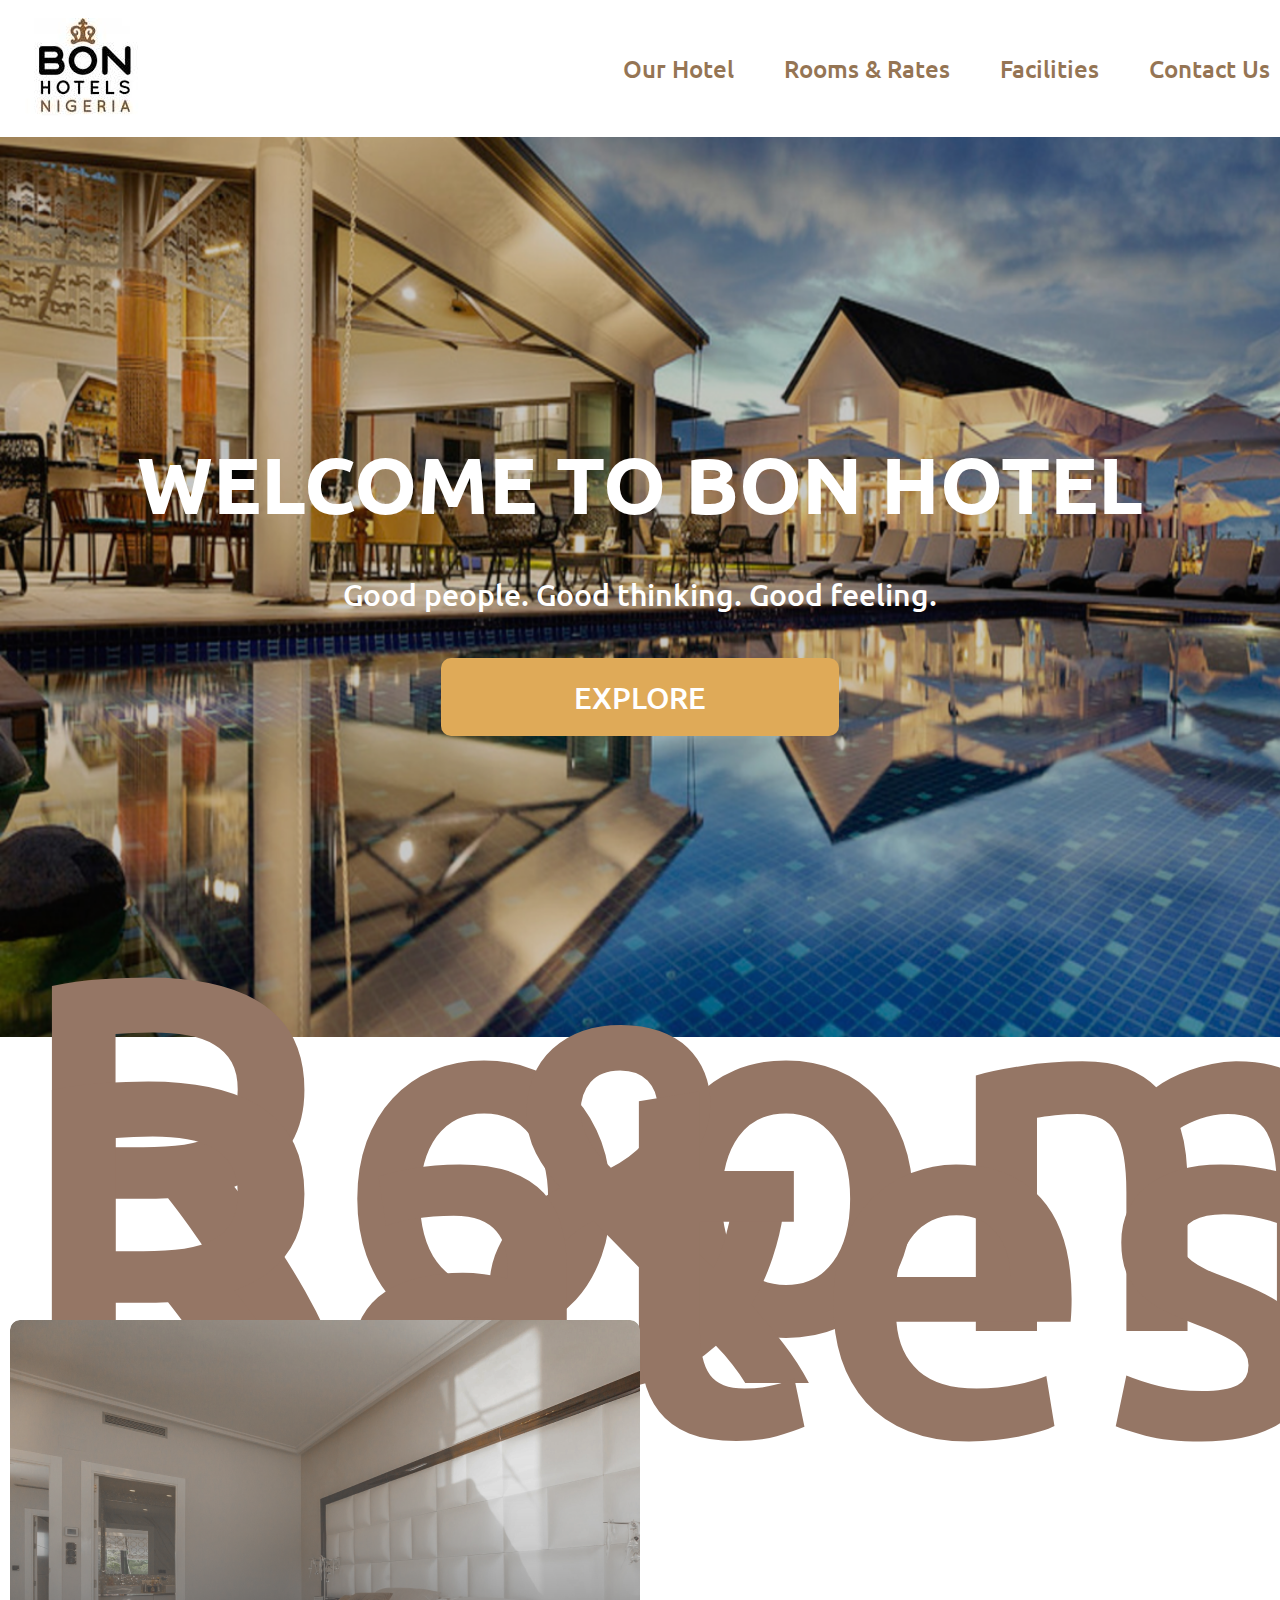
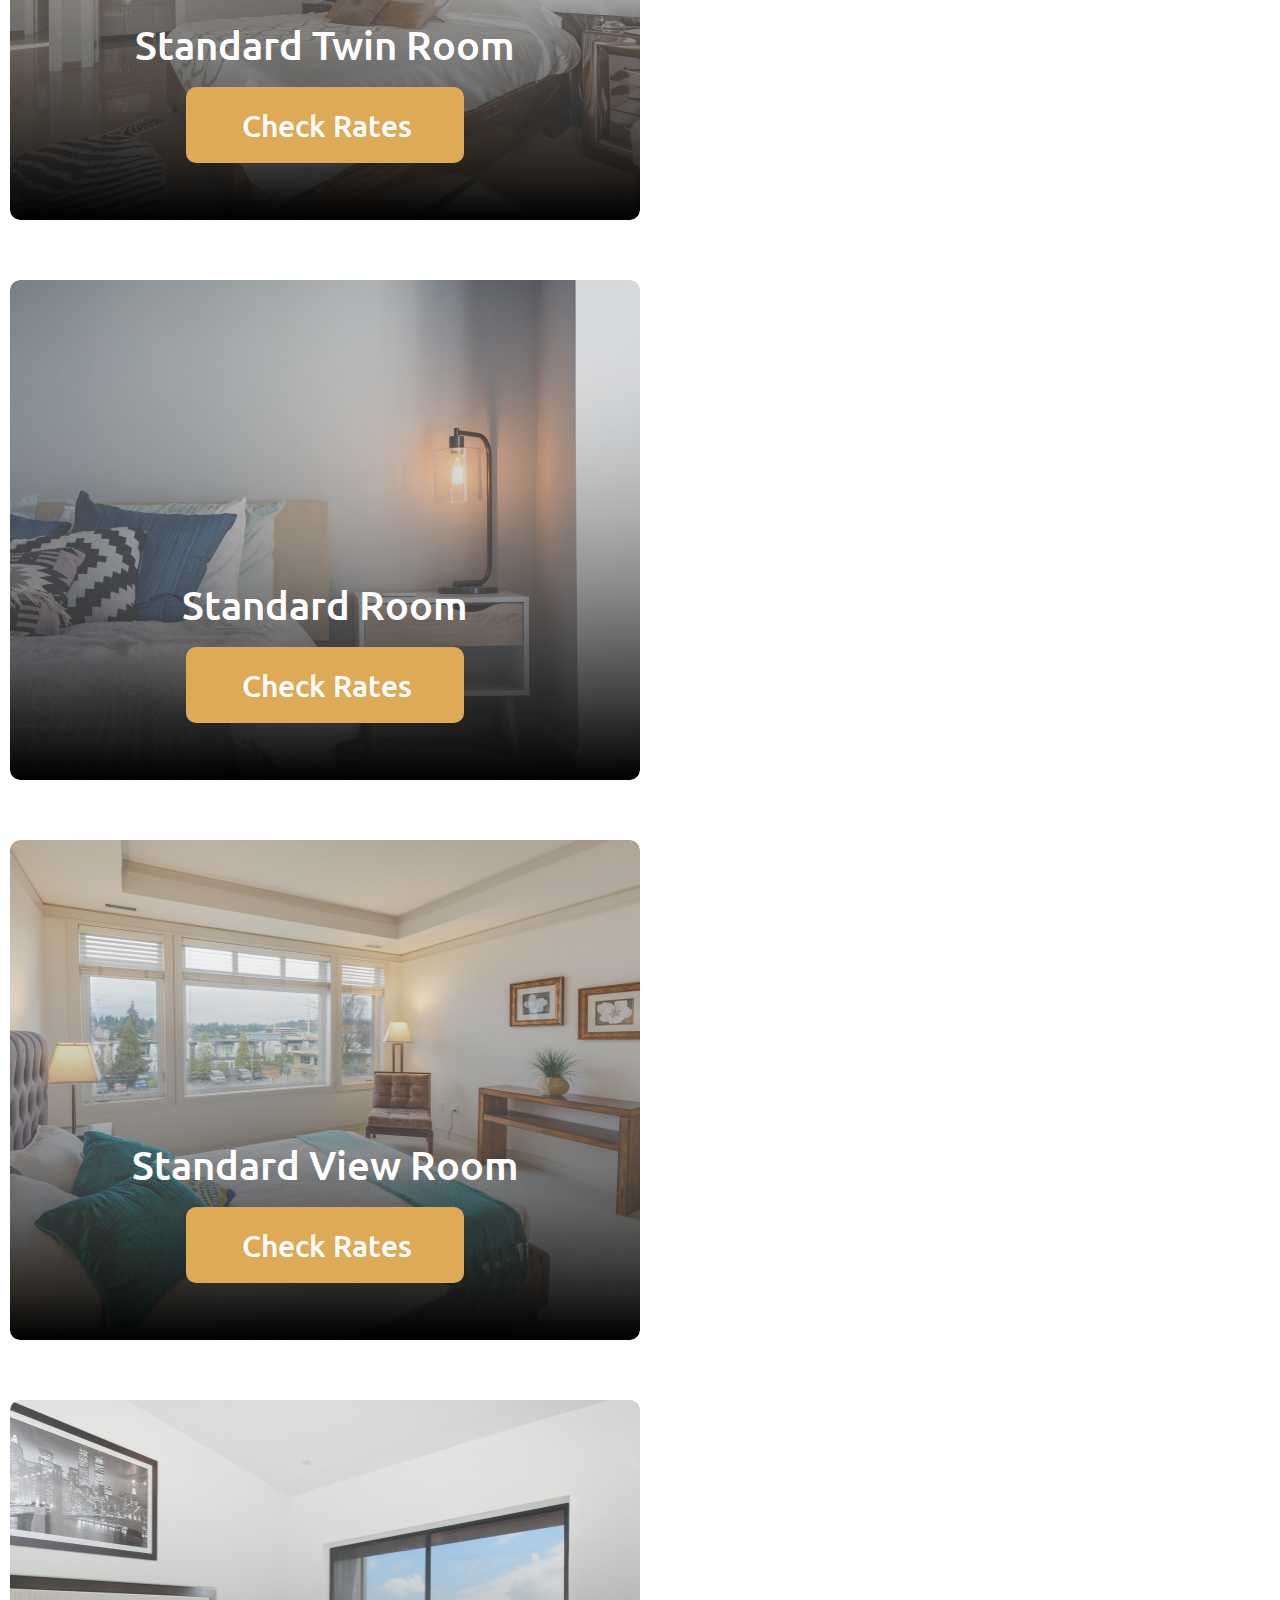
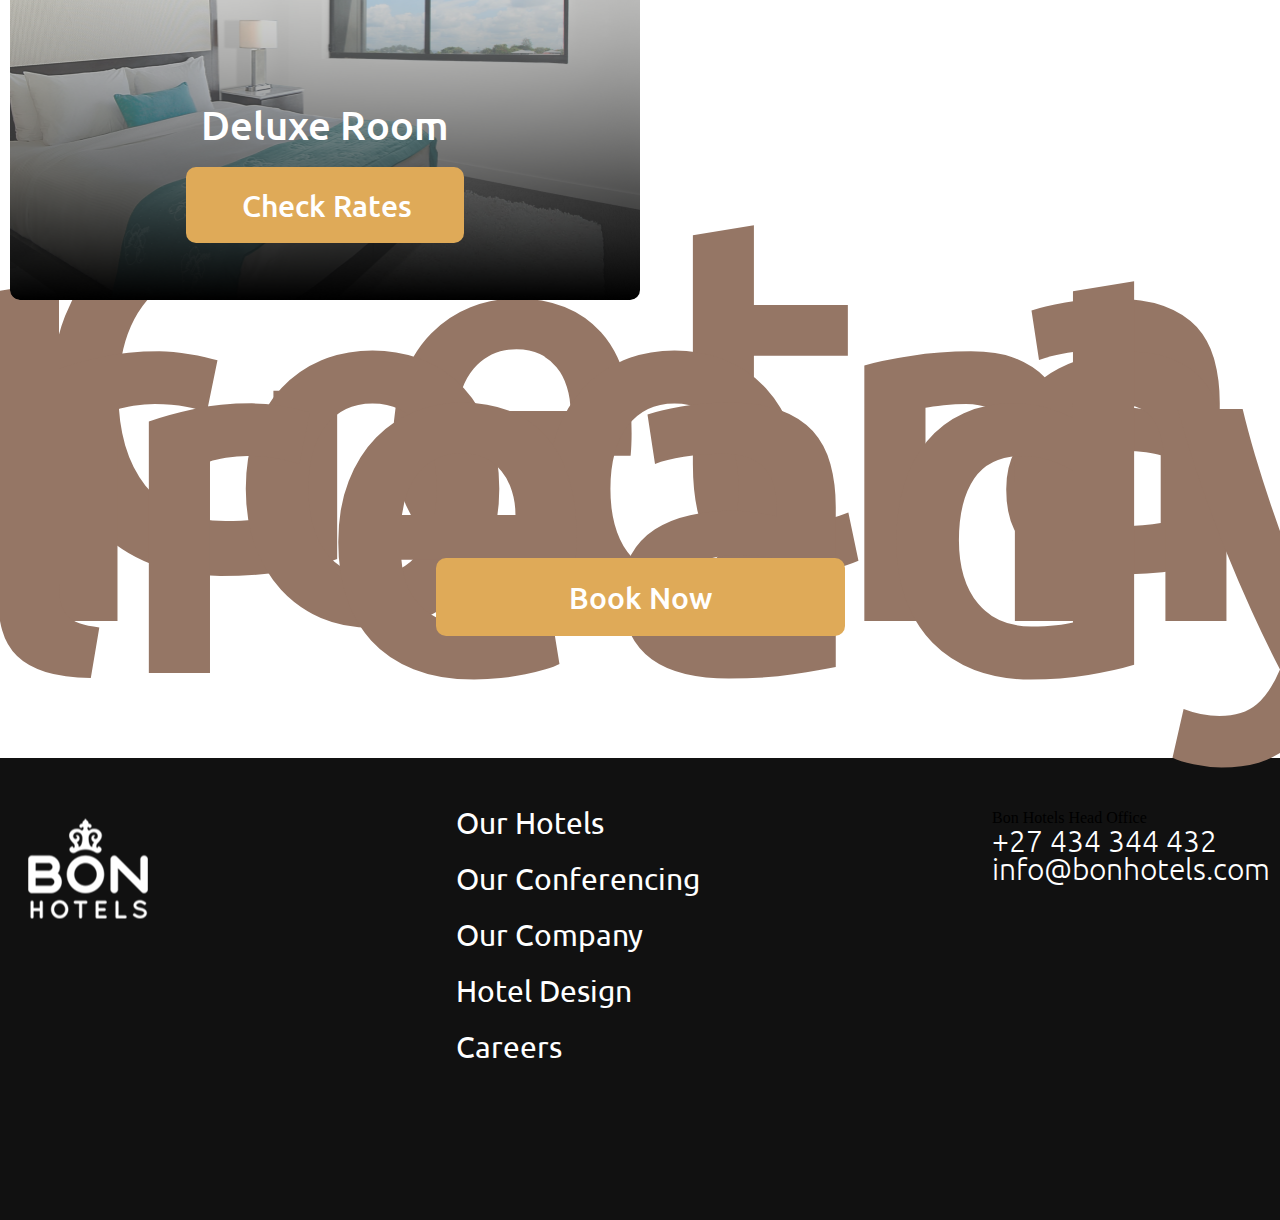
<file: index.html>
<!DOCTYPE html>
<html lang="en">
<head>
    <meta charset="UTF-8">
    <meta name="viewport" content="width=device-width, initial-scale=1.0">
    <title>Bon Hotel</title>
    <link rel="stylesheet" href="style.css">
    <link rel="preconnect" href="https://fonts.googleapis.com">
    <link rel="preconnect" href="https://fonts.gstatic.com" crossorigin>
    <link href="https://fonts.googleapis.com/css2?family=Ubuntu:ital,wght@0,300;0,400;0,500;0,700;1,300;1,400;1,500;1,700&display=swap" rel="stylesheet">
</head>
<body>
    <header class="header">
        <div class="container">
            <div class="header-flex">
                <img src="./nav/logo.png" alt="logo">
                <nav class="navigation">
                    <a href="#first-section" class="nav-link">Our Hotel</a>
                    <a href="#second-section" class="nav-link">Rooms & Rates</a>
                    <a href="#third-section" class="nav-link">Facilities</a>
                    <a href="newspage.html" class="nav-link">Contact Us</a>
                </nav>
            </div>
        </div>
    </header>
    <main>
        <section class="first-section" id="first-section">
            <div class="first-section-content">
                <h1 class="main-title">WELCOME TO BON HOTEL</h1>
                <p class="description">Good people. Good thinking. Good feeling.</p>
                <a href="#" class="button">EXPLORE</a>
            </div>
        </section>
        <section class="second-section" id="second-section">
            <div class="container">
                <h2 class="secondary-title">Rooms & Rates</h2>
                <div class="rooms-gallery">
                    <div class="rooms-card">
                        <img src="./nav/card1.png" alt="img 1">
                        <div class="overlay"></div>
                        <div class="cards-contents">
                            <h3 class="card-title">Standard Twin Room</h3>
                            <a href="#" class="button button-small">Check Rates</a>
                        </div>
                    </div>
                    <div class="rooms-card">
                        <img src="./nav/card2.png" alt="img 1">
                        <div class="overlay"></div>
                        <div class="cards-contents">
                            <h3 class="card-title">Standard Room</h3>
                            <a href="#" class="button button-small">Check Rates</a>
                        </div>
                    </div>
                    <div class="rooms-card">
                        <img src="./nav/card3.png" alt="img 1">
                        <div class="overlay"></div>
                        <div class="cards-contents">
                            <h3 class="card-title">Standard View Room</h3>
                            <a href="#" class="button button-small">Check Rates</a>
                        </div>
                    </div>
                    <div class="rooms-card">
                        <img src="./nav/card4.png" alt="img 1">
                        <div class="overlay"></div>
                        <div class="cards-contents">
                            <h3 class="card-title">Deluxe Room</h3>
                            <a href="#" class="button button-small">Check Rates</a>
                        </div>
                    </div>
                </div>
            </div>
        </section>
        <section class="third-section" id="contact-section">
            <div class="contact-us">
                <h2 class="secondary-title">Get a room already!</h2>
                <a href="#" class="button">Book Now</a>
            </div>
        </section>
    </main>
    <footer>
        <div class="container">
        <div class="footer-content">
            <img src="./nav/logo2.png" alt="footer-logo">
        <nav class="footer-navigation">
            <a href="#" class="footer-nav-links">
                 Our Hotels
             </a>
            <a href="#" class="footer-nav-links">
                 Our Conferencing
             </a>
            <a href="#" class="footer-nav-links">
                Our Company
            </a>
            <a href="#" class="footer-nav-links">
                Hotel Design
             </a>
            <a href="#" class="footer-nav-links">
                Careers
             </a>
        </nav>
        <div class="footer-text">
            <p>Bon Hotels Head Office</p>
            <a href="tel+27 434 344 432">+27 434 344 432</a>
            <a href="mailto:info@bonhotels.com">info@bonhotels.com</a>
        </div>

    </div>
         </div>
    </footer>
</body>
</html>
</file>
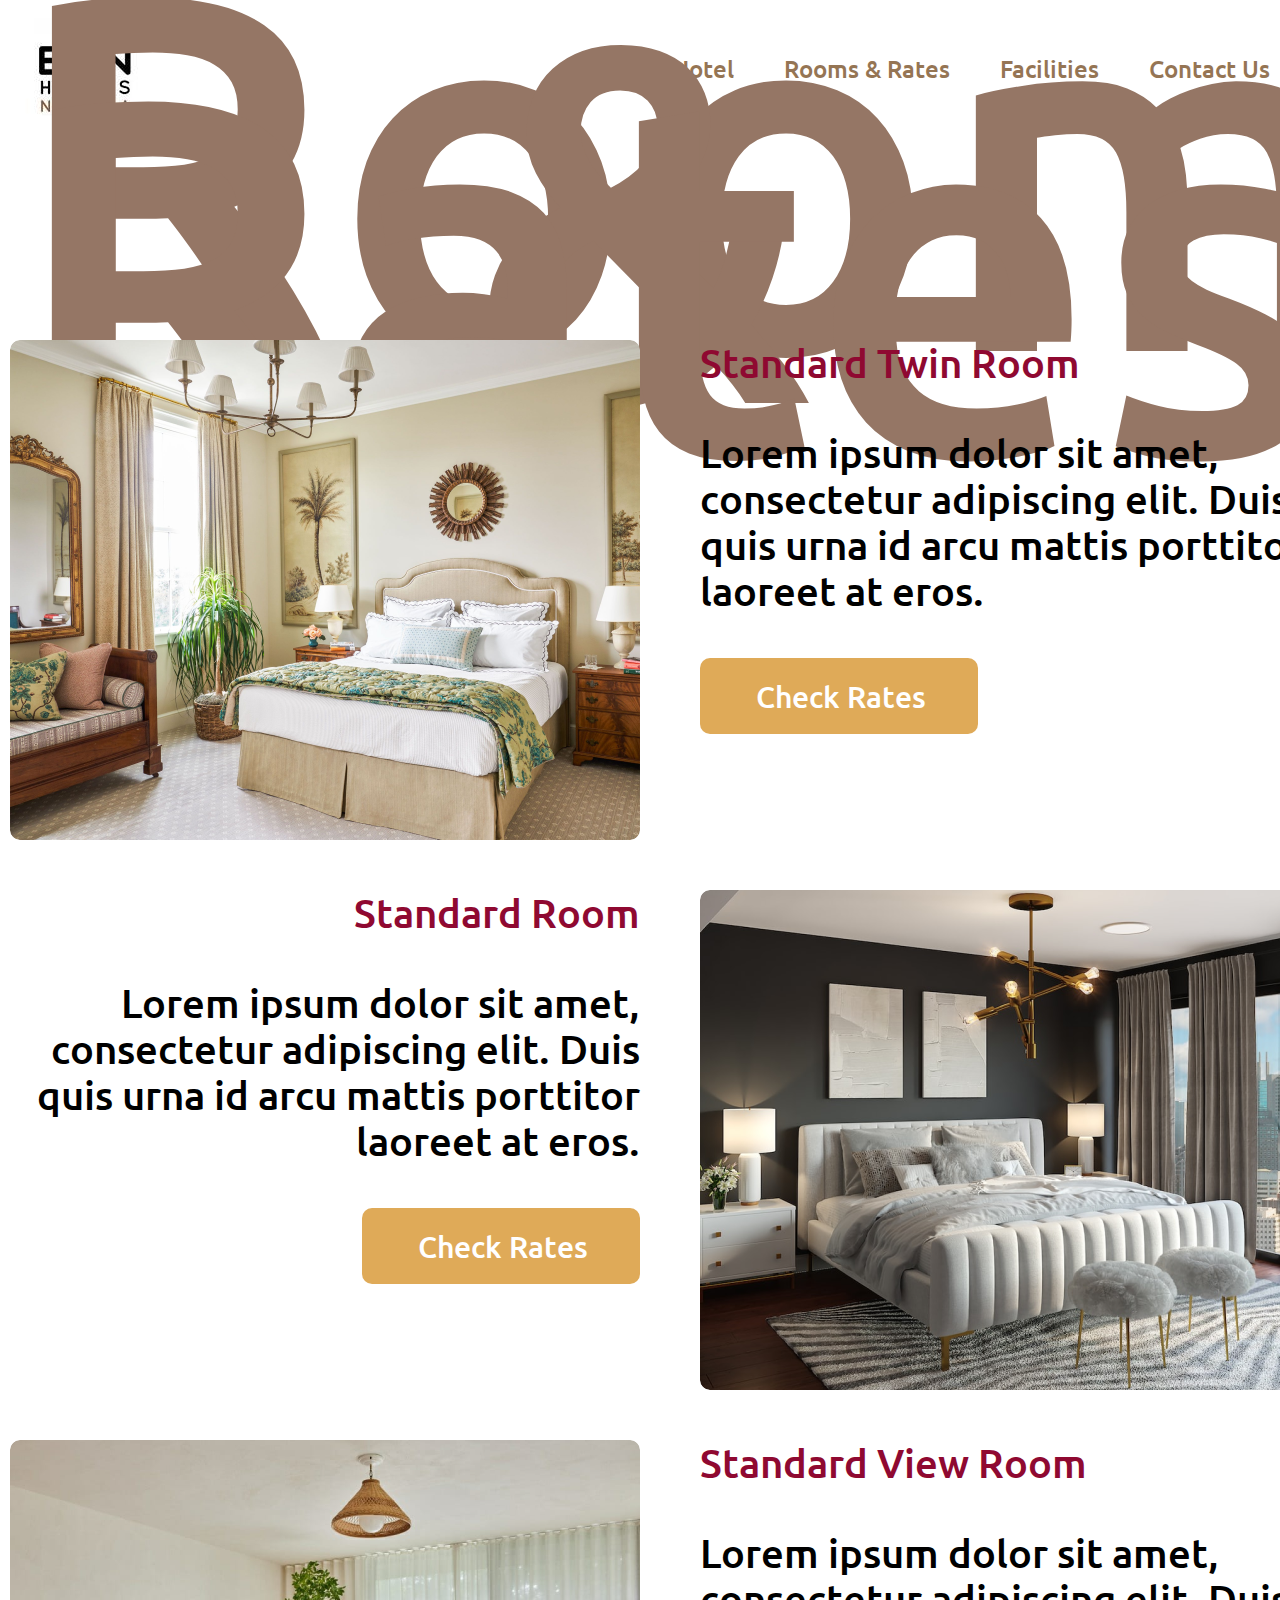
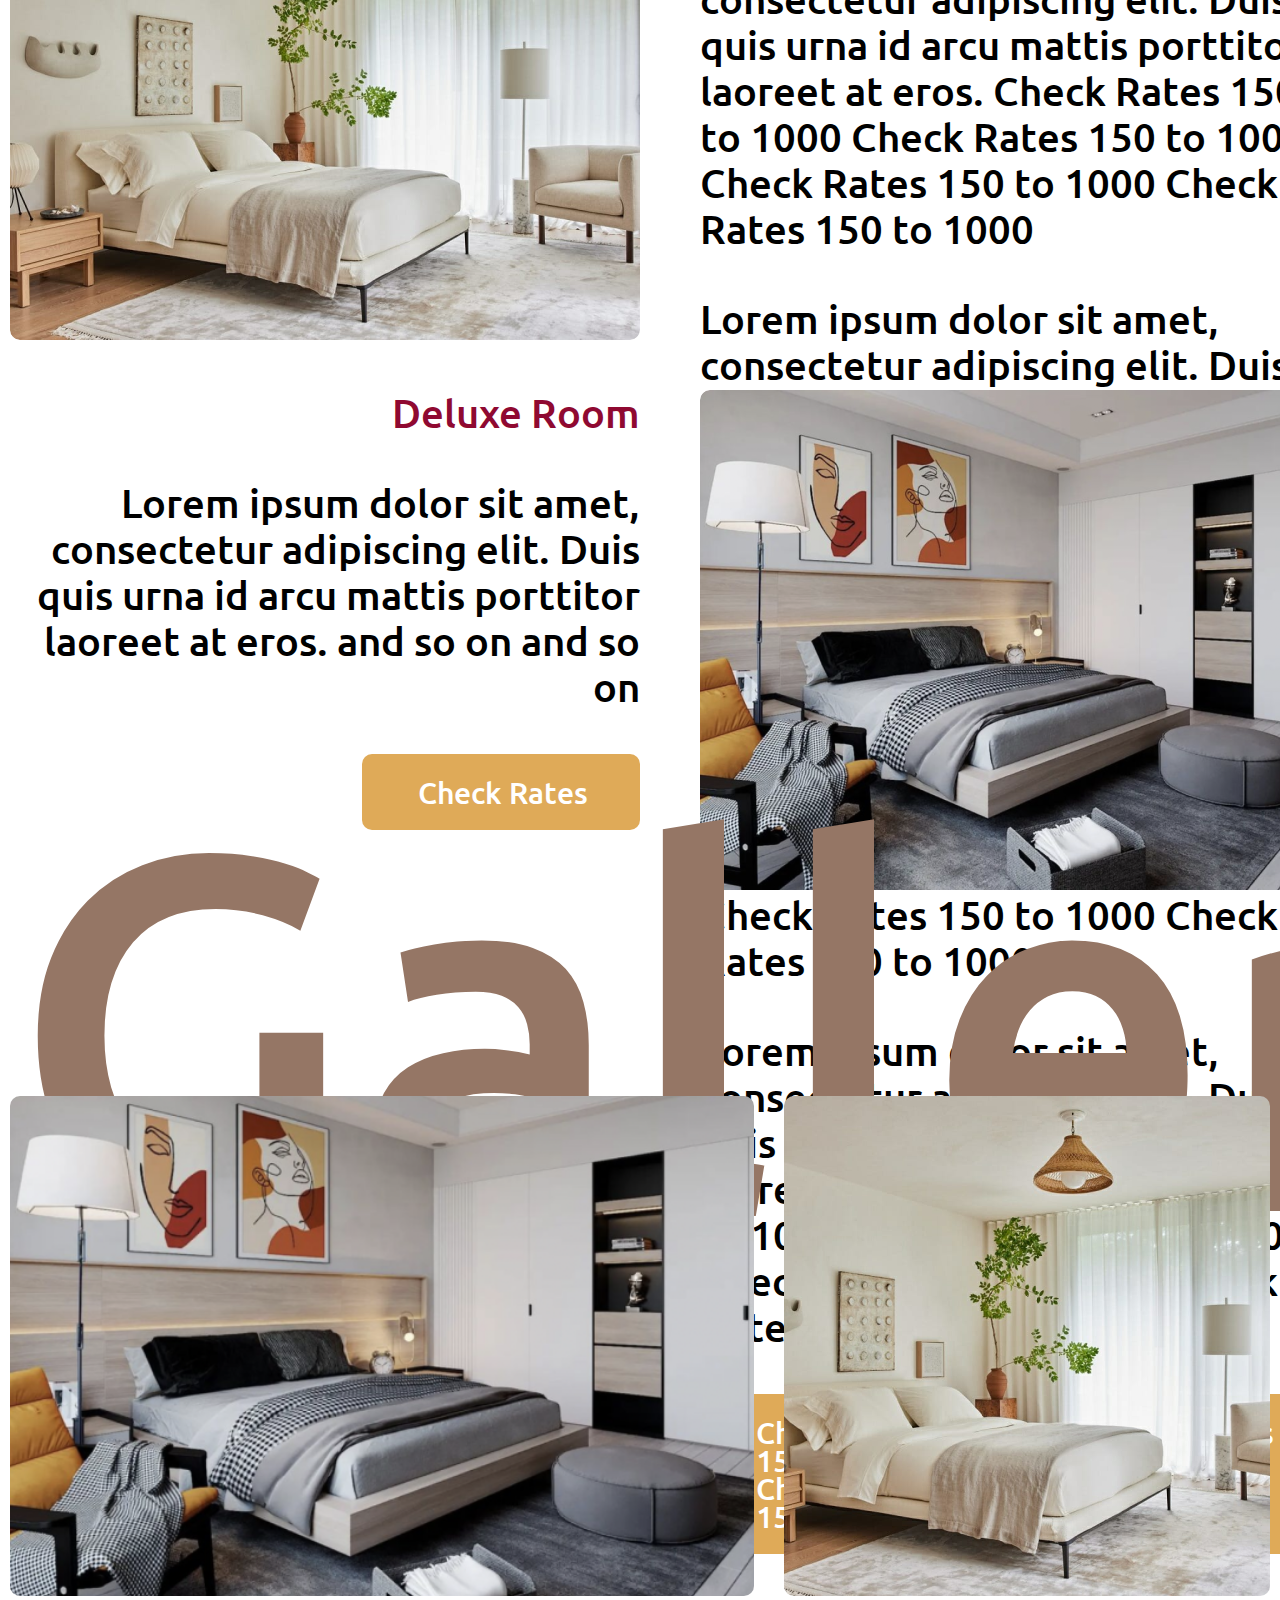
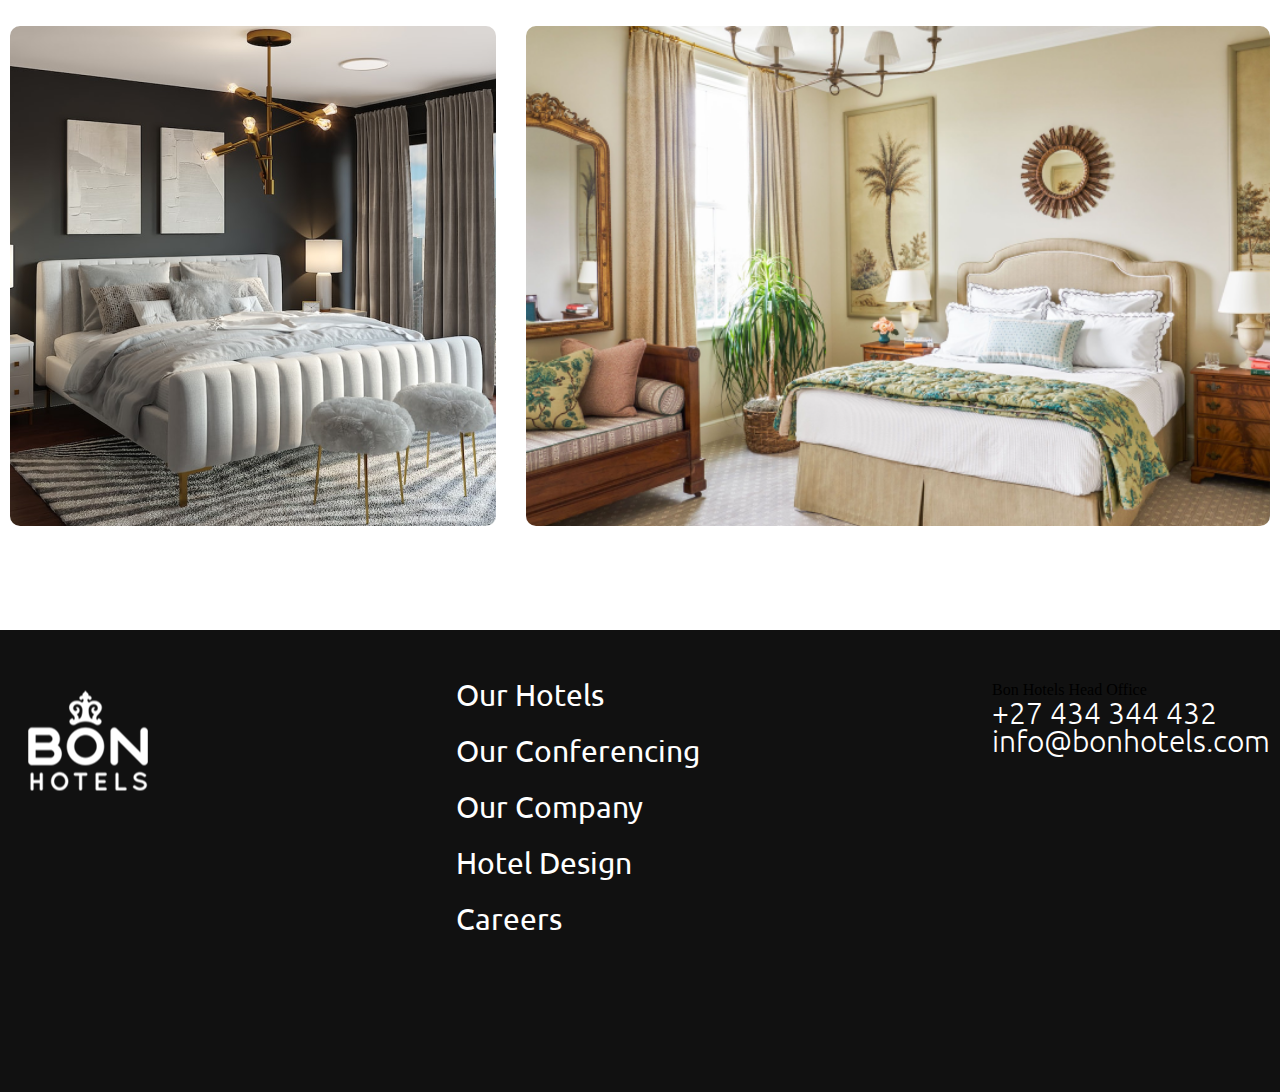
<file: newspage.html>
<!DOCTYPE html>
<html lang="en">
<head>
    <meta charset="UTF-8">
    <meta name="viewport" content="width=device-width, initial-scale=1.0">
    <title>Archive</title>
    <link rel="stylesheet" href="style.css">
    <link rel="preconnect" href="https://fonts.googleapis.com">
    <link rel="preconnect" href="https://fonts.gstatic.com" crossorigin>
    <link href="https://fonts.googleapis.com/css2?family=Ubuntu:ital,wght@0,300;0,400;0,500;0,700;1,300;1,400;1,500;1,700&display=swap" rel="stylesheet">
</head>
<body>
    <header class="header">
        <div class="container">
            <div class="header-flex">
                <img src="./nav/logo.png" alt="logo">
                <nav class="navigation">
                    <a href="index.html#first-section" class="nav-link">Our Hotel</a>
                    <a href="index.htm#second-section" class="nav-link">Rooms & Rates</a>
                    <a href="index.htm#third-section" class="nav-link">Facilities</a>
                    <a href="newspage.html" class="nav-link">Contact Us</a>
                </nav>
            </div>
        </div>
    </header>
    <main>
        <section class="news-first-section">
            <div class="container">
                <h2 class="secondary-title">
                    Rooms & Rates
                </h2>
                <div class="news-list">
                    <div class="news-card">
                    <img src="./nav/news1.png" alt="img">
                    <div class="news-card-content">
                        <h3 class="card-title">Standard Twin Room</h3>
                        <p class="card-title">
                            Lorem ipsum dolor sit amet, consectetur adipiscing elit. Duis quis urna id arcu mattis porttitor laoreet at eros.
                        </p>
                        <a href="#" class="button button-small">
                            Check Rates
                        </a>
                    </div>
                    </div>
                    <div class="news-card">
                        <img src="./nav/news2.png" alt="img">
                        <div class="news-card-content">
                            <h3 class="card-title">Standard Room</h3>
                            <p class="card-title">
                                Lorem ipsum dolor sit amet, consectetur adipiscing elit. Duis quis urna id arcu mattis porttitor laoreet at eros.
                            </p>
                            <a href="#" class="button button-small">
                                Check Rates
                            </a>
                        </div>
                        </div>
                        <div class="news-card">
                            <img src="./nav/news3.png" alt="img">
                            <div class="news-card-content">
                                <h3 class="card-title">Standard View Room</h3>
                                <p class="card-title">
                                    Lorem ipsum dolor sit amet, consectetur adipiscing elit. Duis quis urna id arcu mattis porttitor laoreet at eros.
                                    Check Rates 150 to 1000
                                    Check Rates 150 to 1000
                                    Check Rates 150 to 1000
                                    Check Rates 150 to 1000
                                </p>
                                <p class="card-title">
                                    Lorem ipsum dolor sit amet, consectetur adipiscing elit. Duis quis urna id arcu mattis porttitor laoreet at eros.
                                    Check Rates 150 to 1000
                                    Check Rates 150 to 1000
                                    Check Rates 150 to 1000
                                    Check Rates 150 to 1000
                                </p>
                                <p class="card-title">
                                    Lorem ipsum dolor sit amet, consectetur adipiscing elit. Duis quis urna id arcu mattis porttitor laoreet at eros.
                                    Check Rates 150 to 1000
                                    Check Rates 150 to 1000
                                    Check Rates 150 to 1000
                                    Check Rates 150 to 1000
                                </p>
                                <p class="card-title">
                                    Lorem ipsum dolor sit amet, consectetur adipiscing elit. Duis quis urna id arcu mattis porttitor laoreet at eros.
                                    Check Rates 150 to 1000
                                    Check Rates 150 to 1000
                                    Check Rates 150 to 1000
                                    Check Rates 150 to 1000
                                </p>
                                <a href="#" class="button button-small">
                                    Check Rates 150 to 1000
                                    Check Rates 150 to 1000
                                    Check Rates 150 to 1000
                                    Check Rates 150 to 1000Check Rates 150 to 1000Check Rates 150 to 1000
                                </a>
                            </div>
                            </div>
                            <div class="news-card">
                                <img src="./nav/news4.png" alt="img">
                                <div class="news-card-content">
                                    <h3 class="card-title">Deluxe Room</h3>
                                    <p class="card-title">
                                        Lorem ipsum dolor sit amet, consectetur adipiscing elit. Duis quis urna id arcu mattis porttitor laoreet at eros.
                                        and so on and so on
                                    </p>
                                    <a href="#" class="button button-small">
                                        Check Rates
                                    </a>
                                </div>
                                </div>
                </div>
            </div>
        </section>
        <section class="news-second-section">
            <div class="container">
                <h2 class="secondary-title">Gallery</h2>
                <div class="gallery-grid">
                    <img src="./nav/news4.png" alt="Gallery img">
                    <img src="./nav/news3.png" alt="Gallery img">
                    <img src="./nav/news2.png" alt="Gallery img">
                    <img src="./nav/news1.png" alt="Gallery img">

                </div>
            </div>

        </section>



    </main>




<footer>
    <div class="container">
    <div class="footer-content">
        <img src="./nav/logo2.png" alt="footer-logo">
    <nav class="footer-navigation">
        <a href="#" class="footer-nav-links">
             Our Hotels
         </a>
        <a href="#" class="footer-nav-links">
             Our Conferencing
         </a>
        <a href="#" class="footer-nav-links">
            Our Company
        </a>
        <a href="#" class="footer-nav-links">
            Hotel Design
         </a>
        <a href="#" class="footer-nav-links">
            Careers
         </a>
    </nav>
    <div class="footer-text">
        <p>Bon Hotels Head Office</p>
        <a href="tel+27 434 344 432">+27 434 344 432</a>
        <a href="mailto:info@bonhotels.com">info@bonhotels.com</a>
    </div>

</div>
     </div>
</footer>
</body>
</html>
</file>
<file: style.css>
*{
    padding:0;
    margin:0;
    box-sizing: border-box;
}

.html{
    scroll-behavior: smooth;
}

h1{
    font-family: 'Ubuntu', sans-serif;
}

.container {
    max-width: 1340px;
    margin:0 auto;
    padding: 0 10px;
}

.header-flex{
    display: flex;
    justify-content: space-between;
    align-items: center;
    padding-top: 18px;
    padding-bottom: 18px;
}

.nav-link{
    font-family: 'ubuntu',sans-serif;
    font-style: normal;
    font-weight: 500;
    font-size: 24px;
    line-height: 28px;
    color: #957554;
    text-decoration: none;
}

.nav-link:hover{
    color: #000;
}

.navigation{
    display: flex;
    gap: 50px;
}

.first-section{
    background-image: url(./nav/fullbackground.png) ;
    height: 100vh;
    background-repeat: no-repeat;
    background-size: cover;
    margin-bottom: 80px;
}
.first-section-content{
    display: flex;
    flex-direction: column;
    justify-content: center;
    align-items: center;
    height: 100%;
    gap: 50px;
    
}
.main-title{
    font-family: 'ubuntu',sans-serif;
    font-weight: 700;
    font-size: 80px;
    line-height: 92px;
    color: #FFFFFF;
}
.description,
.button,
.footer-nav-links,
.footer-text a{
    font-family: 'ubuntu',sans-serif;
    font-style: normal;
    font-weight: 500;
    font-size: 30px;
    line-height: 28px;
    color: #FFFFFF;
}
.button{
    text-decoration: none;
    background-color: #DFAA58;
    padding: 25px 133px;
    border-radius: 10px 10px 10px 10px;
}
.secondary-title{
    font-family: 'ubuntu',sans-serif;
    font-weight: 500;
    font-size: 505px;
    line-height: 52px;
    text-align: center;
    margin-bottom: 47px;
    color: #957665;
}
.rooms-card{
    width: 630px;
    height: 500px;
    border-radius: 10px;
    overflow: hidden;
    position: relative;
}
.rooms-card > img{
    width: 100%;
    height: 100%;
    object-fit: cover;
}
.cards-contents{
    position: absolute;
    left: 0;
    bottom: 57px;
    display: flex;
    flex-direction: column;
    gap: 19px;
    align-items: center;
    width: 100%;
}
.card-title{
    font-family: 'ubuntu',sans-serif;
    font-style: normal;
    font-weight: 500;
    font-size: 40px;
    line-height: 46px;
    color: #FFFFFF;
}
.button.button-small{
    padding: 24px 52px 24px 56px;
}
.overlay{
    background: linear-gradient(180deg, rgba(255, 255, 255, 0) 7.48%,#000000 100%);
    position: absolute;
    top: 0;
}
.rooms-gallery{
    display: flex;
    flex-wrap: wrap;
    gap: 60px;
}
.second-section{
    margin-bottom: 55px;
}
.contact-us{
    display: flex;
    flex-direction: column;
    justify-content: center;
    align-items: center;
}
.third-section{
    margin-bottom: 122px;
}

footer{
    background: #111111;
    padding: 51px 0 159px;
}

.footer-content{
    display: flex;
    justify-content: space-between;
}

.footer-navigation{
    display: flex;
    flex-direction: column;
    gap: 28px;
}
.footer-nav-links{
    font-weight: 400;
    text-decoration: none;
}
.footer-nav-links:hover,
.footer-text a:hover{
    color: #2514c0;
}
.footer-text a{
    display: block;
    font-weight: 300;
    text-decoration: none;
}
.footer-content img{
    width: 154px;
    height: 126px;
    object-fit: cover;
    
}
.news-card{
    display: grid;
    grid-template-columns: 50% 50%;
    gap: 60px;
    grid-auto-rows: 500px;
    margin-bottom: 50px;
}
.news-card img{
    width: 100%;
    height: 100%;
    object-fit: cover;
    border-radius: 10px;
}
.news-card-content{
    display: flex;
    flex-direction: column;
    justify-content: flex-start;
    align-items: baseline;
    gap: 44px;
}
.news-card-content h3{
    color: #8f0931;
}

.news-card-content p{
    color: #000000;
}

.news-card:nth-child(2n) img{
    order: 1;

}
.news-card:nth-child(2n) .news-card-content{
    align-items: end;
}
.news-card:nth-child(2n) .news-card-content p{
    text-align: right;
}

.news-card:last-child{
    margin-bottom: 107px;
}

.gallery-grid{
    display: grid;
    grid-template-columns: repeat(5,1fr);
    grid-template-rows: repeat(2,500px);
    gap: 30px;
    margin-bottom: 104px;
}

.gallery-grid img{
    width: 100%;
    height: 100%;
    object-fit: cover;
    border-radius: 10px;
    transition: all 0.3s;
    overflow: hidden;
}

.gallery-grid img:first-child{
    grid-area: 1/1/2/4;

}

.gallery-grid img:nth-child(2) { 
    grid-area: 1/4/2/6;

}

.gallery-grid img:nth-child(3) {
    grid-area: 2/1/3/3;

}

.gallery-grid img:nth-child(4) {
    grid-area: 2/3/3/6;

}

.gallery-grid img:hover{
    transform: scale(1.5);

}
</file>
